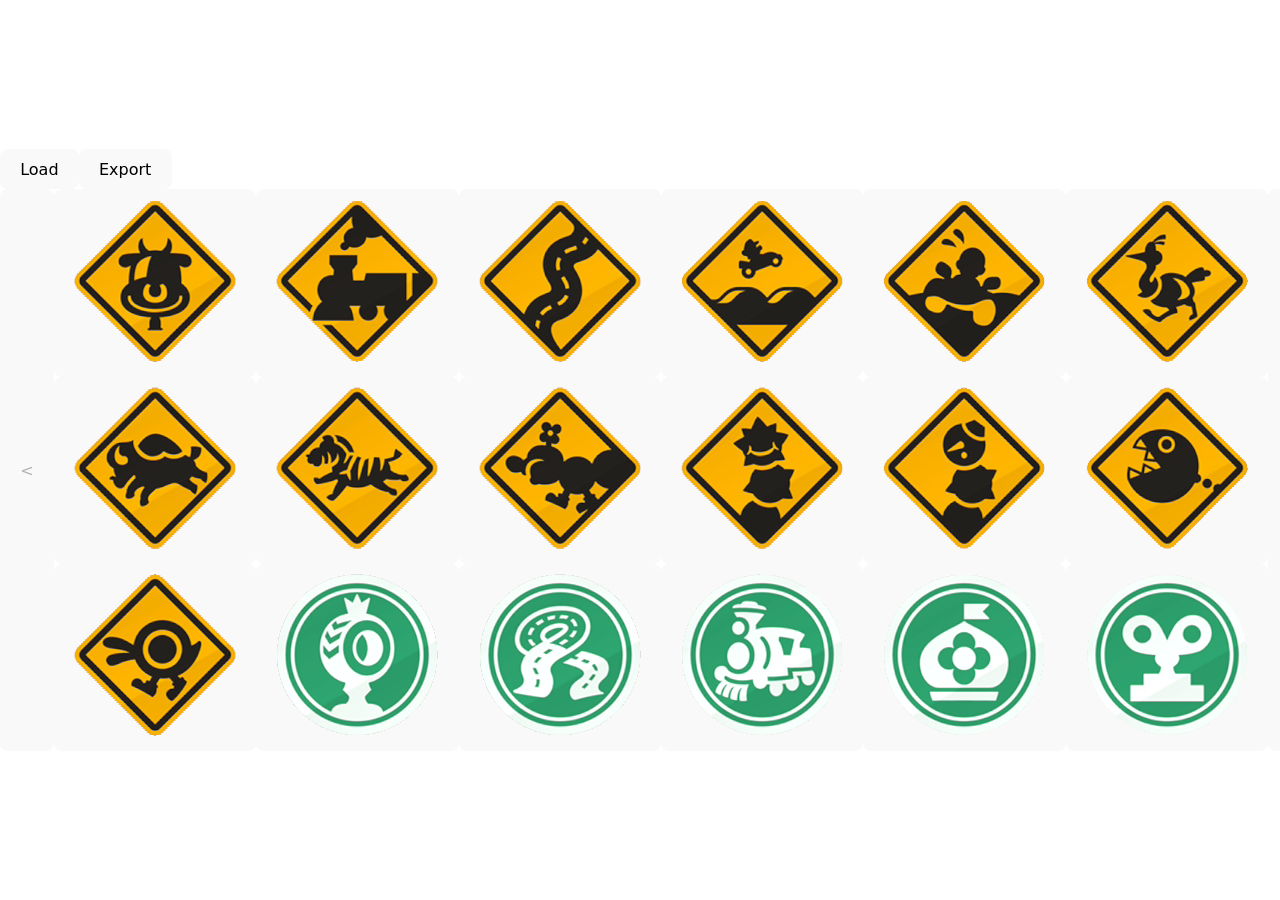
<file: mkw-sticker-tracker/index.html>
<!doctype html>
<html lang="en">
  <head>
    <meta charset="UTF-8" />
    <link rel="icon" type="image/svg+xml" href="/vite.svg" />
    <meta name="viewport" content="width=device-width, initial-scale=1.0" />
    <title>MKW Tracker helper - Sticker selector</title>
    <script type="module" crossorigin src="/mkw-sticker-tracker/assets/index-DdURc-oX.js"></script>
    <link rel="stylesheet" crossorigin href="/mkw-sticker-tracker/assets/index-_CawLnvD.css">
  </head>
  <body>
    <div id="root"></div>
  </body>
</html>
</file>
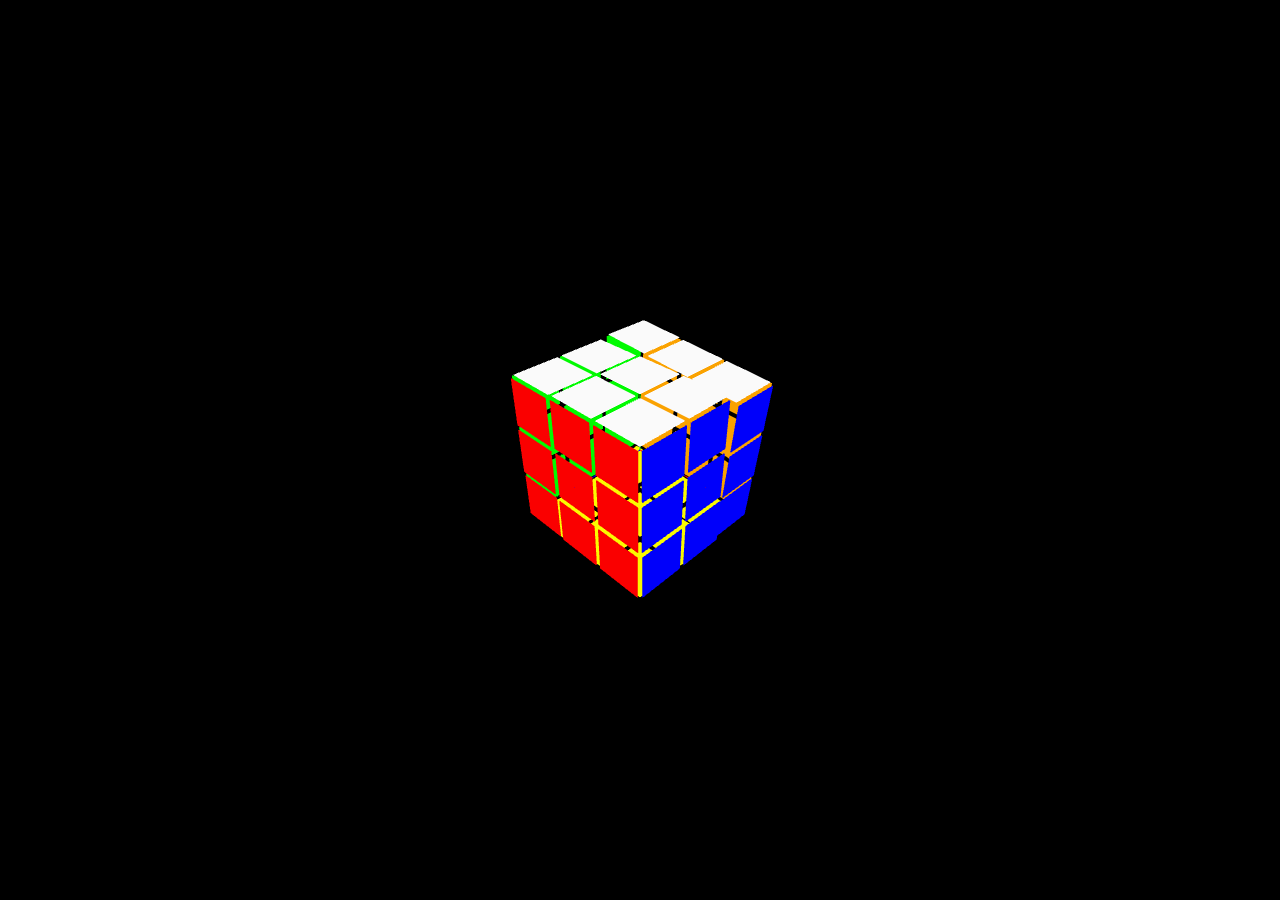
<file: twisty-puzzle/index.html>
<!doctype html><html lang=en><head><meta charset=utf-8><title>Twisty Puzzle DEMO</title><style>body,html{height:100%;margin:0}#main{width:100%;height:100%;display:block}</style></head><body>
<canvas id=main></canvas>
<script src=index.bundle.js></script>

</body></html>
</file>
<file: mkw-sticker-tracker/assets/index-_CawLnvD.css>
:root{font-family:system-ui,Avenir,Helvetica,Arial,sans-serif;line-height:1.5;font-weight:400;color-scheme:light dark;color:#ffffffde;background-color:#242424;font-synthesis:none;text-rendering:optimizeLegibility;-webkit-font-smoothing:antialiased;-moz-osx-font-smoothing:grayscale}a{font-weight:500;color:#646cff;text-decoration:inherit}a:hover{color:#535bf2}body{margin:0;display:flex;place-items:center;min-width:320px;min-height:100vh}h1{font-size:3.2em;line-height:1.1}button{border-radius:8px;border:1px solid transparent;padding:.6em 1.2em;font-size:1em;font-weight:500;font-family:inherit;background-color:#1a1a1a;cursor:pointer;transition:border-color .25s}button:hover{border-color:#646cff}button:focus,button:focus-visible{outline:4px auto -webkit-focus-ring-color}@media (prefers-color-scheme: light){:root{color:#213547;background-color:#fff}a:hover{color:#747bff}button{background-color:#f9f9f9}}button.selected{background-color:red}
</file>
